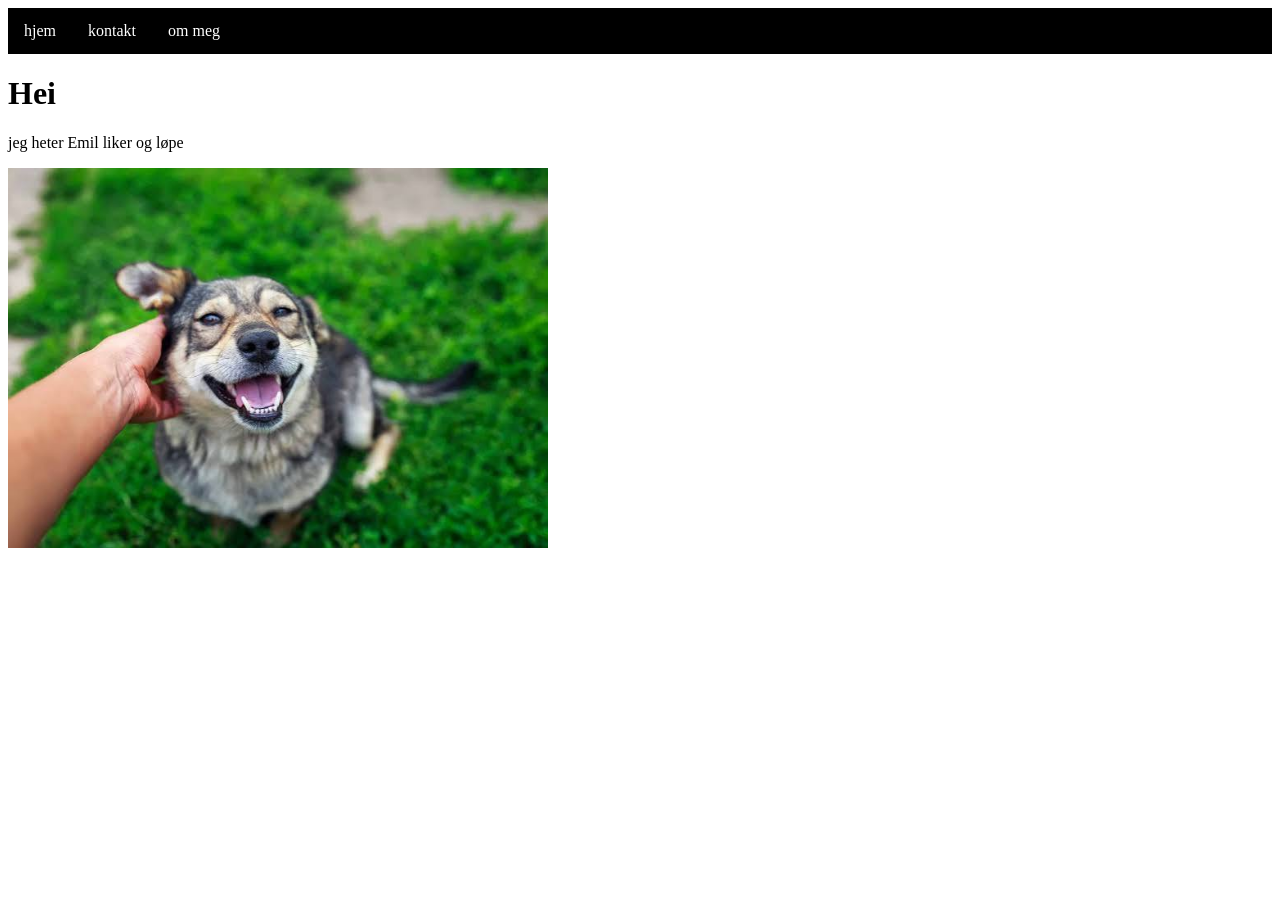
<file: index.html>
<!DOCTYPE html>
<html lang="en">
<head>
    <meta charset="UTF-8">
    <meta name="viewport" content="width=device-width, initial-scale=1.0">
    <title>Emil</title>
    <link rel="stylesheet" href="css/style.css">
</head>
<body>
        <div class="topnav">
    <a href="index.html">hjem</a> 
    <a href="kontakt.html">kontakt</a> 
    <a href="om-meg.html".html">om meg</a>
        </div>

    <h1>Hei</h1>
    <p> jeg heter Emil liker og løpe <p>
    <img src="Bilder/images.jpg" style="width:540px;height:340;">

</body>
</html>
</file>
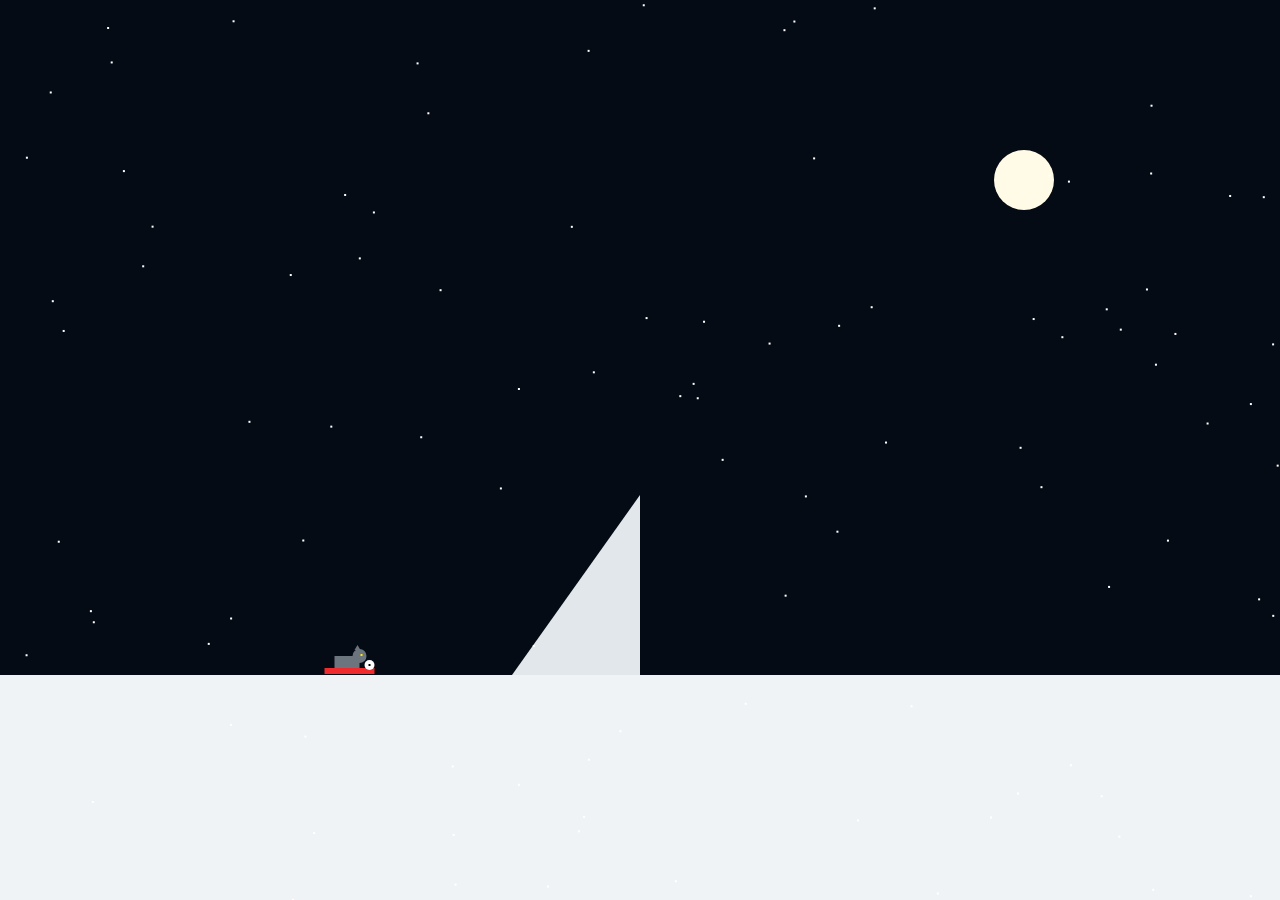
<file: Bilder/index.html>
<!DOCTYPE html>
<html>
<head>
    <meta charset="utf-8">
    <title>Katt som tar Salto</title>
    <style>
        body, html {
            margin: 0;
            padding: 0;
            width: 100%;
            height: 100%;
            overflow: hidden;
            background-color: #050b14;
        }
        canvas {
            display: block;
            width: 100%;
            height: 100%;
        }
    </style>
</head>
<body>

    <canvas id="spillSkjerm"></canvas>

    <script>
        const canvas = document.getElementById('spillSkjerm');
        const ctx = canvas.getContext('2d');

        let width = canvas.width = window.innerWidth;
        let height = canvas.height = window.innerHeight;

        window.addEventListener('resize', () => {
            width = canvas.width = window.innerWidth;
            height = canvas.height = window.innerHeight;
        });

        // Fysikk-variabler (Superrask fart!)
        let x = -60;
        let y = height * 0.75;
        let vinkel = 0;
        let iLufta = false;
        let fartY = 0;
        let tyngdekraft = 0.04;

        // Snøfnugg
        const snø = [];
        for(let i = 0; i < 100; i++) {
            snø.push({
                x: Math.random() * width,
                y: Math.random() * height,
                fart: Math.random() * 2 + 1
            });
        }

        function tegnBakke() {
            // Tegn snøen i bunnen
            ctx.fillStyle = '#f0f3f6';
            ctx.fillRect(0, height * 0.75, width, height * 0.25);

            // Selve HOPPET (en stor trekant midt på skjermen)
            ctx.fillStyle = '#e2e7ec';
            ctx.beginPath();
            ctx.moveTo(width * 0.4, height * 0.75);
            ctx.lineTo(width * 0.5, height * 0.55); // Toppen av hoppet
            ctx.lineTo(width * 0.5, height * 0.75);
            ctx.closePath();
            ctx.fill();
        }

        function animasjon() {
            // Rens skjermen med en mørk vinterhimmel
            ctx.fillStyle = '#050b14';
            ctx.fillRect(0, 0, width, height);

            // Tegn en stor glødende måne
            ctx.fillStyle = '#fffbe6';
            ctx.beginPath();
            ctx.arc(width * 0.8, height * 0.2, 30, 0, Math.PI * 2);
            ctx.fill();

            // Tegn bakken og hoppet
            tegnBakke();

            // Fysikk-logikk for katten
            if (!iLufta) {
                x += 6.5; // Kjørefart bortover

                // Sjekk om katten kjører OPPOVER hoppet
                if (x >= width * 0.4 && x <= width * 0.5) {
                    let prosent = (x - width * 0.4) / (width * 0.01);
                    y = (height * 0.75) - (prosent * 2.2);
                    vinkel = -0.4; // Vipper brettet oppover rampa
                } else {
                    y = height * 0.75;
                    vinkel = 0;
                }

                // Sjekk om katten flyr utfor kanten!
                if (x > width * 0.5) {
                    iLufta = true;
                    fartY = -8; // Kraften som skyter katten opp i lufta
                }
            } else {
                // Luftfart!
                x += 6.5;
                fartY += tyngdekraft; // Trekker katten nedover
                y += fartY;

                vinkel -= 0.18; // Gjør en kjapp BACKFLIP / SALTO i lufta!

                // Sjekk om katten lander på snøen igjen
                if (y >= height * 0.75) {
                    y = height * 0.75;
                    iLufta = false;
                    vinkel = 0;
                }
            }

            // Start på nytt hvis katten kjører ut av PC-skjermen
            if (x > width + 50) {
                x = -50;
                y = height * 0.75;
                iLufta = false;
                vinkel = 0;
            }

            // --- TEGN KATTEN OG AKEBRETTET ---
            ctx.save();
            ctx.translate(x, y - 5); // Flytt til kattens posisjon
            ctx.rotate(vinkel);      // Roter (salto)

            // Det røde akebrettet
            ctx.fillStyle = '#ef2b2d';
            ctx.fillRect(-25, -2, 50, 6);

            // Den lille fotballen foran på brettet
            ctx.fillStyle = '#ffffff';
            ctx.beginPath();
            ctx.arc(20, -5, 5, 0, Math.PI * 2);
            ctx.fill();
            ctx.fillStyle = '#000000';
            ctx.fillRect(19, -6, 2, 2); // Enkel fotball-prikk

            // Kattekroppen (Grå firkant/sirkel)
            ctx.fillStyle = '#6c757d';
            ctx.fillRect(-15, -14, 25, 12);

            // Kattehodet med ører
            ctx.beginPath();
            ctx.arc(10, -14, 7, 0, Math.PI * 2);
            ctx.fill();
            // Ører (små trekanter)
            ctx.beginPath();
            ctx.moveTo(5, -20); ctx.lineTo(8, -25); ctx.lineTo(11, -20); ctx.fill();

            // Gult katteøye
            ctx.fillStyle = '#ffea00';
            ctx.fillRect(11, -16, 2, 2);

            ctx.restore();

            // Tegn snøfall
            ctx.fillStyle = '#ffffff';
            for(let i = 0; i < snø.length; i++) {
                let f = snø[i];
                ctx.fillRect(f.x, f.y, 2, 2);
                f.y += f.fart;
                if(f.y > height) {
                    f.y = 0;
                    f.x = Math.random() * width;
                }
            }

            requestAnimationFrame(animasjon);
        }

        animasjon();
    </script>
</body>
</html>
</file>
<file: css/style.css>
/* unvisited link */
a:link {
  color: red;
}

/* visited link */
a:visited {
  color: green;
}

/* mouse over link */
a:hover {
  color: hotpink;
}

/* selected link */
a:active {
  color: blue;
}
.topnav {
  background-color: #000000;
  overflow: hidden;
}

.topnav a {
  float: left;
  color: #ffffff;
  text-align: center;
  padding: 14px 16px;
  text-decoration: none;
  font: size 17px;
}
</file>
